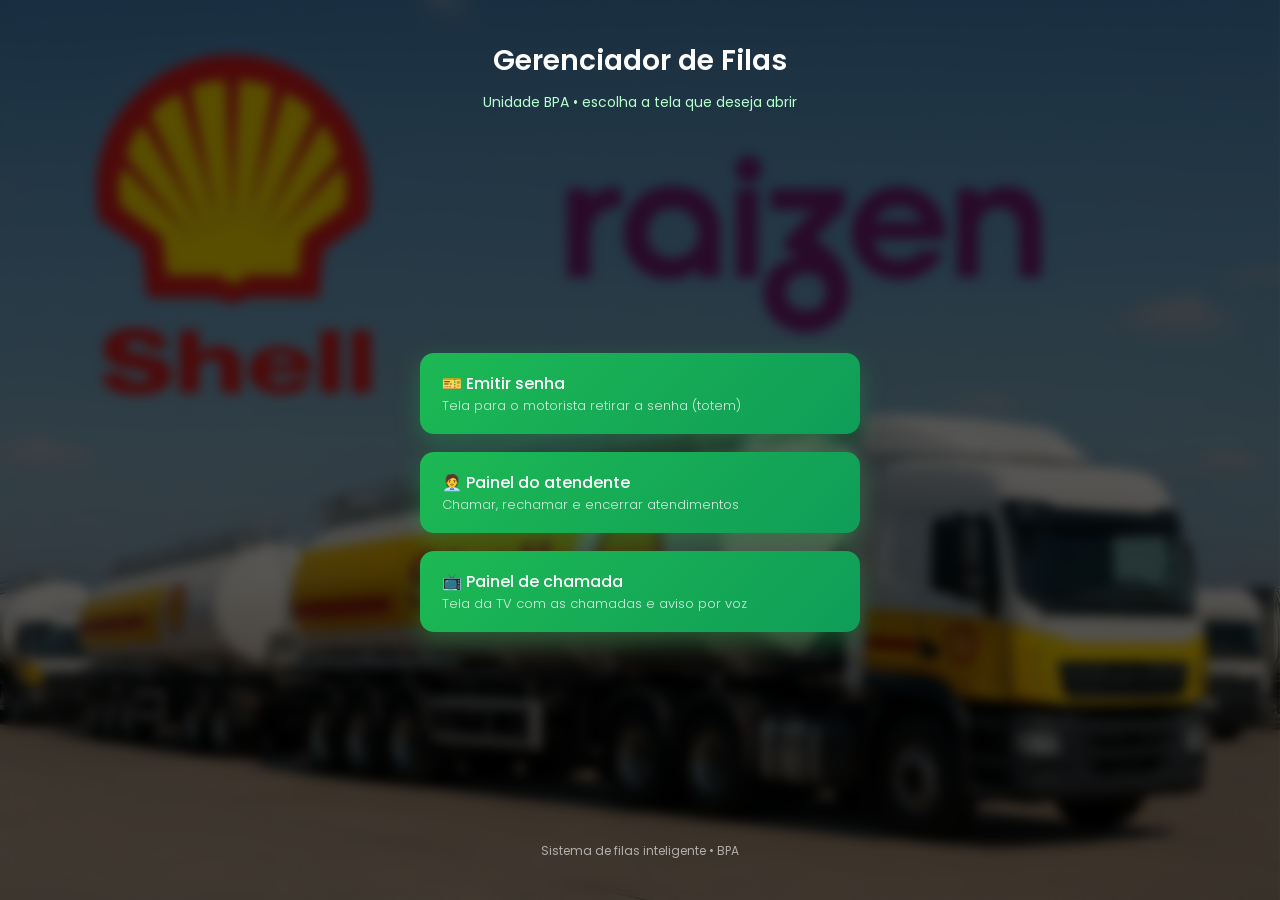
<file: index.html>
<!DOCTYPE html>
<html lang="pt-br">
<head>
  <meta charset="UTF-8">
  <link rel="icon" type="image/png" href="[data-uri]">
  <title>Gerenciador de Filas • BPA</title>
  <meta name="viewport" content="width=device-width, initial-scale=1.0">

  <link href="https://fonts.googleapis.com/css2?family=Poppins:wght@300;400;600&display=swap" rel="stylesheet">
  <link rel="stylesheet" href="css/senha.css">

  <style>
    .menu-link {
      display: flex;
      flex-direction: column;
      text-decoration: none;
      text-align: left;
      padding: 18px 22px;
    }
    .menu-link small {
      font-size: 13px;
      opacity: .8;
      font-weight: 300;
    }
  </style>
</head>

<body>

  <div class="background"></div>
  <div class="overlay"></div>

  <main class="container">

    <header class="header">
      <h1>Gerenciador de Filas</h1>
      <p>Unidade BPA • escolha a tela que deseja abrir</p>
    </header>

    <nav class="filas">
      <a class="btn-fila menu-link" href="senha.html">
        🎫 Emitir senha
        <small>Tela para o motorista retirar a senha (totem)</small>
      </a>
      <a class="btn-fila menu-link" href="atendente.html">
        🧑‍💼 Painel do atendente
        <small>Chamar, rechamar e encerrar atendimentos</small>
      </a>
      <a class="btn-fila menu-link" href="chamada.html">
        📺 Painel de chamada
        <small>Tela da TV com as chamadas e aviso por voz</small>
      </a>
    </nav>

    <footer class="footer">
      <span>Sistema de filas inteligente • BPA</span>
    </footer>

  </main>

</body>
</html>
</file>
<file: css/senha.css>
* {
  margin: 0;
  padding: 0;
  box-sizing: border-box;
  font-family: 'Poppins', sans-serif;
}

body {
  height: 100vh;
  overflow: hidden;
  color: #ffffff;
}

/* Fundo com imagem */
.background {
  position: fixed;
  inset: 0;
  background: url("../img/fundo.jpg") center / cover no-repeat;
  z-index: -2;
}

/* Overlay escuro + blur */
.overlay {
  position: fixed;
  inset: 0;
  background: rgba(0, 0, 0, 0.65);
  backdrop-filter: blur(6px);
  z-index: -1;
}

/* Container central */
.container {
  height: 100vh;
  max-width: 480px;
  margin: auto;
  padding: 40px 20px;
  display: flex;
  flex-direction: column;
  justify-content: space-between;
  text-align: center;
}

/* Header */
.header h1 {
  font-size: 28px;
  font-weight: 600;
  margin-bottom: 10px;
}

.header p {
  font-size: 14px;
  color: #b5ffcf;
}

/* Botões */
.filas {
  display: flex;
  flex-direction: column;
  gap: 18px;
  margin-top: 30px;
}

.btn-fila {
  padding: 18px;
  font-size: 16px;
  font-weight: 500;
  border: none;
  border-radius: 14px;
  cursor: pointer;
  color: #ffffff;
  background: linear-gradient(135deg, #1db954, #0f9d58);
  box-shadow: 0 8px 25px rgba(29, 185, 84, 0.35);
  transition: all 0.3s ease;
}

.btn-fila:hover {
  transform: translateY(-3px) scale(1.02);
  box-shadow: 0 12px 35px rgba(29, 185, 84, 0.55);
}

/* Rodapé */
.footer {
  font-size: 12px;
  color: rgba(255,255,255,0.6);
}
/* CARD CENTRAL */
.card {
  background: rgba(0, 0, 0, 0.55);
  border-radius: 20px;
  padding: 30px 24px;
  box-shadow: 0 15px 40px rgba(0, 0, 0, 0.6);
  backdrop-filter: blur(10px);
  animation: fadeUp 0.6s ease;
}

.card-header h1 {
  font-size: 24px;
  font-weight: 600;
  margin-bottom: 6px;
}

.card-header p {
  font-size: 14px;
  color: #b5ffcf;
  margin-bottom: 20px;
}

/* INPUTS PROFISSIONAIS */
.input {
  width: 100%;
  padding: 14px 16px;
  margin-bottom: 16px;
  border-radius: 12px;
  border: 1px solid rgba(255,255,255,0.15);
  background: rgba(255,255,255,0.08);
  color: #fff;
  font-size: 15px;
  outline: none;
  transition: all 0.3s ease;
}

.input::placeholder {
  color: rgba(255,255,255,0.5);
}

.input:focus {
  border-color: #1db954;
  box-shadow: 0 0 0 2px rgba(29, 185, 84, 0.3);
}

/* BOTÃO GERAR */
.btn-gerar {
  margin-top: 10px;
  width: 100%;
}

/* ANIMAÇÃO */
@keyframes fadeUp {
  from {
    opacity: 0;
    transform: translateY(20px);
  }
  to {
    opacity: 1;
    transform: translateY(0);
  }
}


/* ================= MELHORIAS ================= */
.oculto { display: none !important; }

.input-placa {
  text-transform: uppercase;
  letter-spacing: 2px;
  font-weight: 600;
}

.btn-fila:disabled {
  opacity: .6;
  cursor: wait;
  transform: none;
}

.msg {
  margin-top: 14px;
  padding: 10px 14px;
  border-radius: 10px;
  background: rgba(231, 76, 60, .2);
  border: 1px solid rgba(231, 76, 60, .6);
  color: #ffb3ab;
  font-size: 14px;
}

.link-voltar {
  display: inline-block;
  margin-top: 16px;
  color: rgba(255,255,255,.7);
  font-size: 14px;
  text-decoration: none;
}

.link-voltar:hover { color: #fff; }

.ok-icone {
  width: 72px;
  height: 72px;
  margin: 0 auto 14px;
  border-radius: 50%;
  background: linear-gradient(135deg, #1db954, #0f9d58);
  display: flex;
  align-items: center;
  justify-content: center;
  font-size: 36px;
}

.ok-titulo { font-size: 26px; margin-bottom: 8px; }
.ok-dados  { font-size: 18px; font-weight: 600; margin-bottom: 8px; }
.ok-posicao { font-size: 20px; color: #6cff9a; font-weight: 600; margin-bottom: 12px; }
.ok-texto  { font-size: 14px; color: #b5ffcf; }

@media (max-height: 640px) {
  body { overflow: auto; }
  .container { height: auto; min-height: 100vh; gap: 24px; }
}

/* VALIDAÇÃO DA PLACA */
.input-placa { margin-bottom: 6px; }
.input-placa.valida   { border-color: #1db954; }
.input-placa.invalida { border-color: #e74c3c; box-shadow: 0 0 0 2px rgba(231,76,60,.3); }

.dica-placa {
  display: block;
  margin-bottom: 16px;
  font-size: 12px;
  color: rgba(255,255,255,.6);
  text-align: left;
}


/* TOTEM: filas vindas do banco */
.carregando-filas {
  font-size: 15px;
  color: rgba(255,255,255,.7);
  padding: 18px 0;
}

/* LOGIN DO ADMINISTRADOR */
.link-botao {
  background: none;
  border: none;
  cursor: pointer;
  font-family: inherit;
}

.msg.msg-ok {
  background: rgba(46, 204, 113, .2);
  border-color: rgba(46, 204, 113, .6);
  color: #b5ffcf;
}

/* AVISO: PLACA DA 1ª CARRETA */
.aviso-carreta {
  display: flex;
  align-items: center;
  gap: 12px;
  margin: 4px 0 10px;
  padding: 12px 14px;
  border-radius: 14px;
  background: #ffd400;
  color: #1a1a1a;
  text-align: left;
  box-shadow: 0 0 0 0 rgba(255, 212, 0, .7);
  animation: pulsoCarreta 1.8s ease-in-out infinite;
}
.aviso-carreta-icone { font-size: 28px; line-height: 1; }
.aviso-carreta strong { display: block; font-size: 17px; font-weight: 800; letter-spacing: .2px; }
.aviso-carreta span { display: block; font-size: 13px; font-weight: 600; opacity: .85; }
@keyframes pulsoCarreta {
  0%   { box-shadow: 0 0 0 0 rgba(255, 212, 0, .65); }
  70%  { box-shadow: 0 0 0 12px rgba(255, 212, 0, 0); }
  100% { box-shadow: 0 0 0 0 rgba(255, 212, 0, 0); }
}

/* ===== BOTÕES DAS FILAS NO TOTEM: grandes, com ícone e cor da fila ===== */
#listaFilas {
  gap: 16px;
  width: 100%;
}

#listaFilas .btn-fila {
  --cor-fila: #1db954;
  display: flex;
  align-items: center;
  gap: 18px;
  width: 100%;
  min-height: 92px;
  padding: 14px 22px 14px 14px;
  font-size: clamp(20px, 3.2vh, 26px);
  font-weight: 600;
  text-align: left;
  border-radius: 20px;
  background: linear-gradient(135deg, var(--cor-fila), color-mix(in srgb, var(--cor-fila) 70%, #000));
  box-shadow: 0 10px 28px color-mix(in srgb, var(--cor-fila) 45%, transparent);
  -webkit-tap-highlight-color: transparent;
}

#listaFilas .btn-fila:active {
  transform: scale(.97);
  filter: brightness(1.1);
}

.btn-fila-icone {
  flex: 0 0 64px;
  height: 64px;
  display: grid;
  place-items: center;
  font-size: 34px;
  border-radius: 16px;
  background: rgba(255, 255, 255, .22);
}

.btn-fila-texto { flex: 1; line-height: 1.2; }

.btn-fila-seta {
  font-size: 42px;
  font-weight: 300;
  line-height: 1;
  opacity: .8;
}

/* Tela inicial do totem: mais larga e com título maior no tablet */
.container:has(#listaFilas) { max-width: 600px; }
.container:has(#listaFilas) .header h1 { font-size: clamp(28px, 4.2vh, 42px); }
.container:has(#listaFilas) .header p { font-size: clamp(15px, 2.1vh, 20px); }

/* Tela de nome/placa: mostra a fila escolhida com o ícone e a cor dela */
.fila-escolhida {
  display: inline-flex;
  align-items: center;
  gap: 10px;
  padding: 6px 16px 6px 8px;
  border-radius: 999px;
  background: var(--cor-fila, #1db954);
  box-shadow: 0 6px 18px color-mix(in srgb, var(--cor-fila, #1db954) 45%, transparent);
}
.fila-escolhida .icone {
  display: grid;
  place-items: center;
  width: 36px;
  height: 36px;
  border-radius: 50%;
  background: rgba(255,255,255,.25);
  font-size: 20px;
}
</file>
